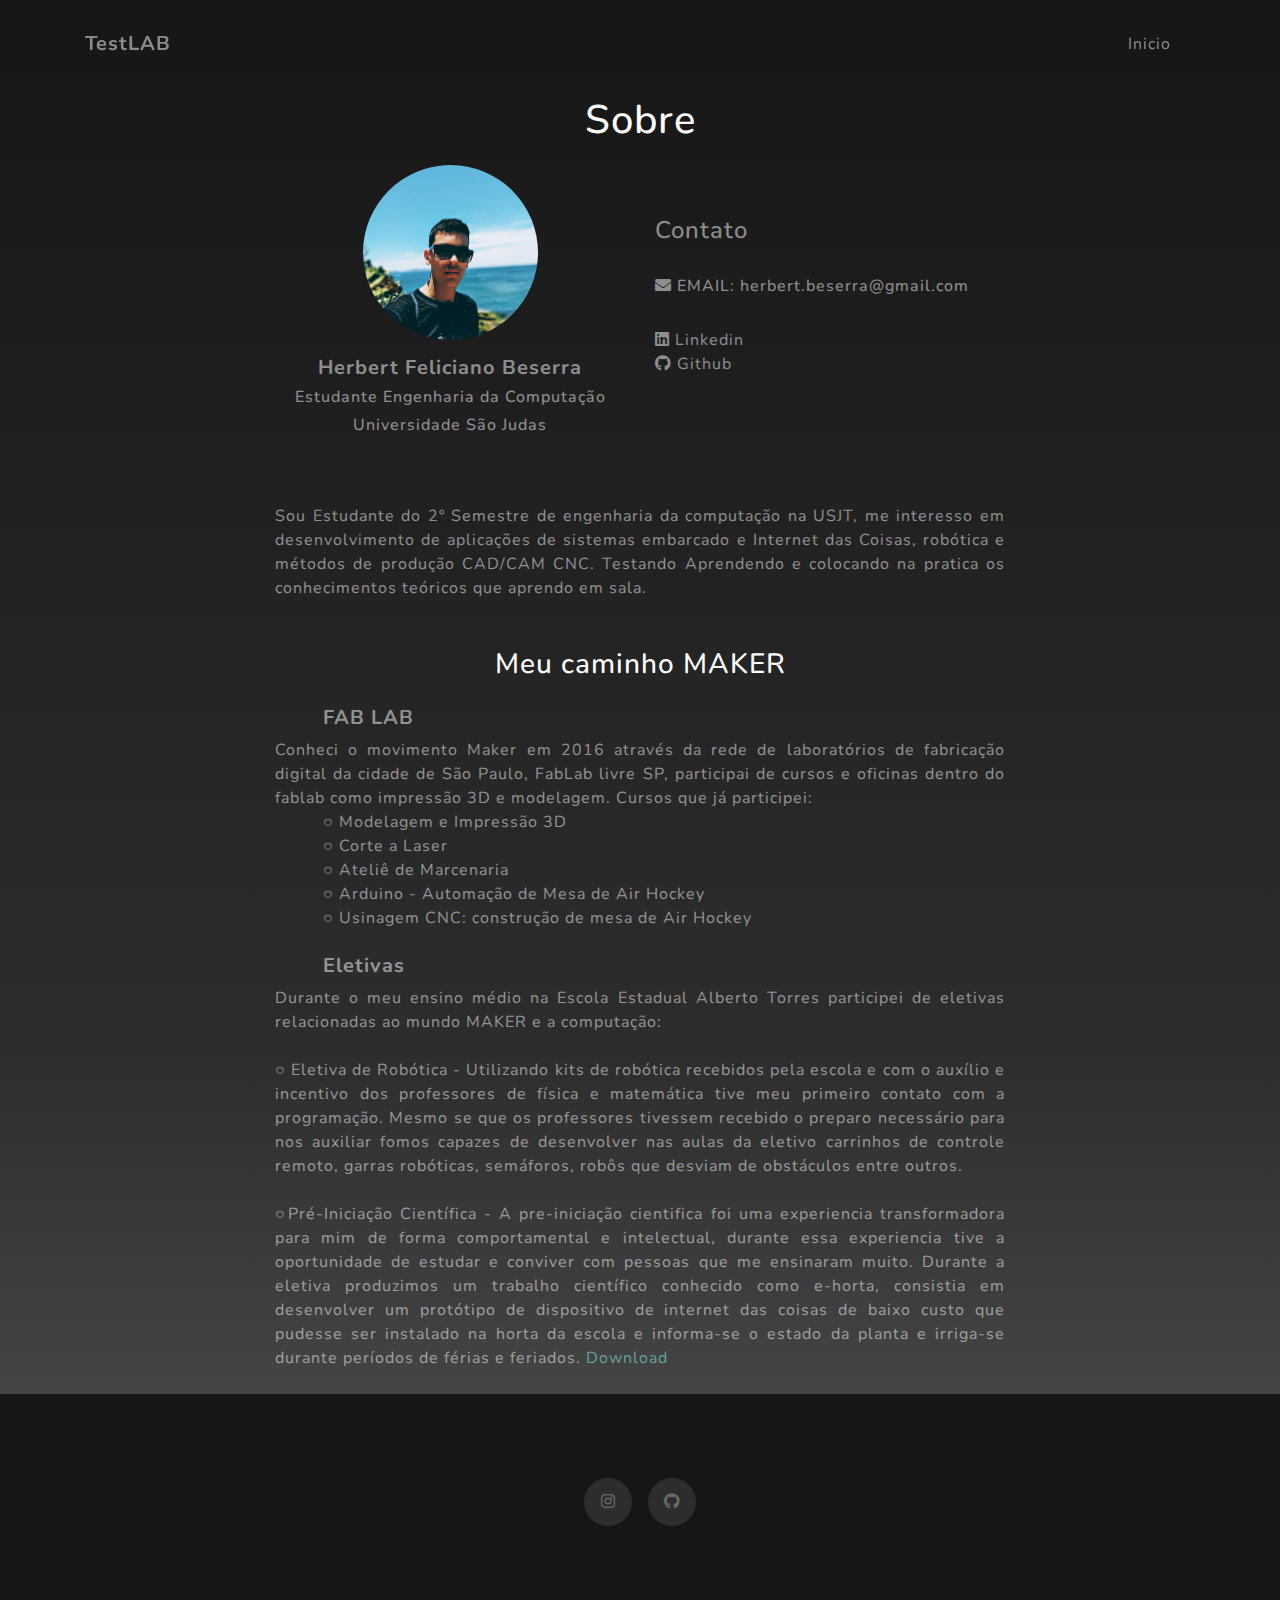
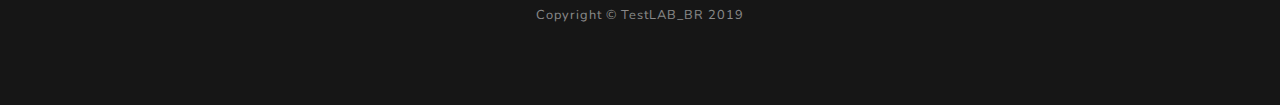
<file: sobre/index.html>
<!DOCTYPE html>
<html lang="pt-br">

<head>

    <meta charset="utf-8">
    <meta name="viewport" content="width=device-width, initial-scale=1, shrink-to-fit=no">
    <meta name="description"
        content="Plataforma de divulgação de conteudos MAKERS produzidos por mim em meus estudos. Arduino, CNC, Raspberry Pi, Esp-8266...">
    <meta name="author" content="Herbert F Beserra">
    <meta name="google-site-verification" content="mF5qvoe-1I9yORvbDgrWsy6tuOhL13DT28XYwBoY5MU" />
    <meta name="keywords" content="conhecimento, testlab climática, desenvolvimento, arduino, IOT, robotica, esp8266, instagram, maker, diy, homemade, feito em casa"/>
    <meta name="robots" content="index, nofollow">

    <link rel="apple-touch-icon" sizes="180x180" href="img/apple-touch-icon.png">
    <link rel="icon" type="image/png" sizes="32x32" href="../img/favicon-32x32.png">
    <link rel="icon" type="imge/png" sizes="16x16" href="../img/favicon-16x16.png">
    <link rel="manifest" href="../img/site.webmanifest">

    <title>Herbert Feliciano Beserra | TestLAB</title>

    <!-- Bootstrap core CSS -->
    <link href="../vendor/bootstrap/css/bootstrap.min.css" rel="stylesheet">

    <!-- Custom fonts for this template -->
    <link href="../vendor/fontawesome-free/css/all.min.css" rel="stylesheet">
    <link href="https://fonts.googleapis.com/css?family=Varela+Round" rel="stylesheet">
    <link
        href="https://fonts.googleapis.com/css?family=Nunito:200,200i,300,300i,400,400i,600,600i,700,700i,800,800i,900,900i"
        rel="stylesheet">

    <!-- Custom styles for this template -->
    <link href="../css/grayscale.min.css" rel="stylesheet">

</head>

<body id="page-top">

    <!-- Navigation -->
    <nav class="navbar navbar-expand-lg navbar-light fixed-top" id="mainNav">
        <div class="container">
            <a class="navbar-brand js-scroll-trigger" href="#page-top">TestLAB</a>
            <button class="navbar-toggler navbar-toggler-right" type="button" data-toggle="collapse"
                data-target="#navbarResponsive" aria-controls="navbarResponsive" aria-expanded="false"
                aria-label="Toggle navigation">
                <i class="fas fa-bars"></i>
            </button>
            <div class="collapse navbar-collapse" id="navbarResponsive">
                <ul class="navbar-nav ml-auto">
                    <li class="nav-item">
                        <a class="nav-link js-scroll-trigger" href="http://labdetest.github.io/">Inicio</a>
                    </li>
                </ul>
            </div>
        </div>
    </nav>

    <!-- Header 
    <header class="masthead">
        <div class="container d-flex h-100 align-items-center">
            <div class="mx-auto text-center">
                <h1 class="mx-auto my-0 text-uppercase">Faça & Teste</h1>
                <h2 class="text-white-50 mx-auto mt-2 mb-5">O TestLAB é a minha maneira de compartilhar conhecimento e
                    aprender ao mesmo tempo </h2>
                <a href="#about" class="btn btn-primary js-scroll-trigger">Venha comigo</a>
            </div>
        </div>
    </header>
-->
    <!-- About Section -->
    <section id="about" class="about-section text-center pt-5">
        <div class="container">
            <div class="row justify-content-md-center">
                <div class="col-lg-12 mx-auto mt-5">
                    <h1 class="text-white">Sobre</h1>
                </div>
                <div class="col-lg-4 my-auto mt-2">
                    <img src="../img/Perfil.jpg" alt="..." class="rounded-circle my-auto w-50 h-auto">
                    <h5 class="text-white-50 font-weight-bolder mt-3">Herbert Feliciano Beserra</h5>
                    <h6 class="text-white-50">Estudante Engenharia da Computação</h6>
                    <h6 class="text-white-50">Universidade São Judas</h6>
                </div>
                <div class="col-lg-4 mt-5 pt-3 text-left">
                    <h4 class="text-white-50">Contato</h4><br>
                        <h6><a class="text-white-50" href="mailto:herbert.beserra@gmail.com?subject=TestLAB"><i class="fa fa-envelope"></i> EMAIL: herbert.beserra@gmail.com</a></h6><br>
                        <p><a class="text-white-50" href="https://www.linkedin.com/in/herbert-b/"><i class="fab fa-linkedin"></i> Linkedin</a><br>
                        <a class="text-white-50" href="https://github.com/HBeserra/"><i class="fab fa-github"></i> Github</a></p>
                </div>
                <div class="col-lg-8 mx-auto mt-5 mb-0">
                    <p class="text-white-50 my-auto text-justify pb-5">Sou Estudante do 2º Semestre de engenharia da computação na USJT, me interesso em desenvolvimento de aplicações de sistemas embarcado e Internet das Coisas, robótica e métodos de produção CAD/CAM CNC. Testando Aprendendo e colocando na pratica os conhecimentos teóricos que aprendo em sala.
                    </p>
                    <h3 class="text-white mb-4">Meu caminho MAKER</h3>
                    <H5 class="text-white-50 text-left pl-5 font-weight-bold">FAB LAB</H5>
                    <p class="text-white-50 mb-0 text-justify">Conheci o movimento Maker em 2016 através da rede de laboratórios de fabricação digital da cidade de São Paulo, FabLab livre SP, participai de cursos e oficinas dentro do fablab como impressão 3D e modelagem. Cursos que já participei:</p><p class="text-white-50 mb-4 pl-5 text-left">&#9675; Modelagem e Impressão 3D<br> &#9675; Corte a Laser <br>&#9675; Ateliê de Marcenaria<br>&#9675; Arduino - Automação de Mesa de Air Hockey<br>&#9675; Usinagem CNC: construção de mesa de Air Hockey</p>
                    <H5 class="text-white-50 text-left pl-5 font-weight-bold">Eletivas</H5>
                    <p class="text-white-50 mb-4 text-justify">Durante o meu ensino médio na Escola Estadual Alberto Torres participei de eletivas relacionadas ao mundo MAKER e a computação:<br><br>&#9675; Eletiva de Robótica - Utilizando kits de robótica recebidos pela escola e com o auxílio e incentivo dos professores de física e matemática tive meu primeiro contato com a programação. Mesmo se que os professores tivessem recebido o preparo necessário para nos auxiliar fomos capazes de desenvolver nas aulas da eletivo carrinhos de controle remoto, garras robóticas, semáforos, robôs que desviam de obstáculos entre outros.<br><br>&#9675;Pré-Iniciação Científica - A pre-iniciação cientifica foi uma experiencia transformadora para mim de forma comportamental e intelectual, durante essa experiencia tive a oportunidade de estudar e conviver com pessoas que me ensinaram muito. Durante a eletiva produzimos um trabalho científico conhecido como e-horta, consistia em desenvolver um protótipo de dispositivo de internet das coisas de baixo custo que pudesse ser instalado na horta da escola e informa-se o estado da planta e irriga-se durante períodos de férias e feriados.
                    <a href="../static/folder_centd_escola.pdf" >Download</a>
                    </p>
                </div>
            </div>
        </div>
    </section>


    <!-- Contact Section -->
    <section class="contact-section pt-1 bg-black">
        <div class="container">
            <div class="social d-flex justify-content-center">
                <a href="https://www.instagram.com/testlab_br/" class="mx-2">
                    <i class="fab fa-instagram"></i>
                </a>
                <a href="https://github.com/labdetest" class="mx-2">
                    <i class="fab fa-github"></i>
                </a>
            </div>

        </div>
    </section>

    <!-- Footer -->
    <footer class="bg-black small text-center text-white-50">
        <div class="container">
            Copyright &copy; TestLAB_BR 2019
        </div>
    </footer>

    <!-- Bootstrap core JavaScript -->
    <script src="../vendor/jquery/jquery.min.js"></script>
    <script src="../vendor/bootstrap/js/bootstrap.bundle.min.js"></script>

    <!-- Plugin JavaScript -->
    <script src="../vendor/jquery-easing/jquery.easing.min.js"></script>

    <!-- Custom scripts for this template -->
    <script src="../js/grayscale.min.js"></script>

</body>

</html>
</file>
<file: css/grayscale.min.css>
/*!
 * Start Bootstrap - Grayscale v5.0.9 (https://startbootstrap.com/template-overviews/grayscale)
 * Copyright 2013-2019 Start Bootstrap
 * Licensed under MIT (https://github.com/BlackrockDigital/startbootstrap-grayscale/blob/master/LICENSE)
 */#mainNav{min-height:56px;background-color:#fff}#mainNav .navbar-toggler{font-size:80%;padding:.75rem;color:#64a19d;border:1px solid #64a19d}#mainNav .navbar-toggler:focus{outline:0}#mainNav .navbar-brand{color:#161616;font-weight:700;padding:.9rem 0}#mainNav .navbar-nav .nav-item:hover{color:fade(white,80%);outline:0;background-color:transparent}#mainNav .navbar-nav .nav-item:active,#mainNav .navbar-nav .nav-item:focus{outline:0;background-color:transparent}@media (min-width:992px){#mainNav{padding-top:0;padding-bottom:0;border-bottom:none;background-color:transparent;transition:background-color .3s ease-in-out}#mainNav .navbar-brand{padding:.5rem 0;color:rgba(255,255,255,.5)}#mainNav .nav-link{transition:none;padding:2rem 1.5rem;color:rgba(255,255,255,.5)}#mainNav .nav-link:hover{color:rgba(255,255,255,.75)}#mainNav .nav-link:active{color:#fff}#mainNav.navbar-shrink{background-color:#fff}#mainNav.navbar-shrink .navbar-brand{color:#161616}#mainNav.navbar-shrink .nav-link{color:#161616;padding:1.5rem 1.5rem 1.25rem;border-bottom:.25rem solid transparent}#mainNav.navbar-shrink .nav-link:hover{color:#64a19d}#mainNav.navbar-shrink .nav-link:active{color:#467370}#mainNav.navbar-shrink .nav-link.active{color:#64a19d;outline:0;border-bottom:.25rem solid #64a19d}}.masthead{position:relative;width:100%;height:auto;min-height:35rem;padding:15rem 0;background:linear-gradient(to bottom,rgba(22,22,22,.3) 0,rgba(22,22,22,.7) 75%,#161616 100%),url(../img/bg-masthead.jpg);background-position:center;background-repeat:no-repeat;background-attachment:scroll;background-size:cover}.masthead h1{font-family:'Varela Round';font-size:2.5rem;line-height:2.5rem;letter-spacing:.8rem;background:-webkit-linear-gradient(rgba(255,255,255,.9),rgba(255,255,255,0));-webkit-text-fill-color:transparent;-webkit-background-clip:text}.masthead h2{max-width:20rem;font-size:1rem}@media (min-width:768px){.masthead h1{font-size:4rem;line-height:4rem}}@media (min-width:992px){.masthead{height:100vh;padding:0}.masthead h1{font-size:6.5rem;line-height:6.5rem;letter-spacing:.8rem}.masthead h2{max-width:30rem;font-size:1.25rem}}.btn{box-shadow:0 .1875rem .1875rem 0 rgba(0,0,0,.1)!important;padding:1.25rem 2rem;font-family:'Varela Round';font-size:80%;text-transform:uppercase;letter-spacing:.15rem;border:0}.btn-primary{background-color:#64a19d}.btn-primary:hover{background-color:#4f837f}.btn-primary:focus{background-color:#4f837f;color:#fff}.btn-primary:active{background-color:#467370!important}.about-section{padding-top:10rem;background:linear-gradient(to bottom,#161616 0,rgba(22,22,22,.9) 75%,rgba(22,22,22,.8) 100%)}.about-section p{margin-bottom:5rem}.projects-section{padding:10rem 0}.projects-section .featured-text{padding:2rem}@media (min-width:992px){.projects-section .featured-text{padding:0 0 0 2rem;border-left:.5rem solid #64a19d}}.projects-section .project-text{padding:3rem;font-size:90%}@media (min-width:992px){.projects-section .project-text{padding:5rem}.projects-section .project-text hr{border-color:#64a19d;border-width:.25rem;width:30%}}.signup-section{padding:10rem 0;background:linear-gradient(to bottom,rgba(22,22,22,.1) 0,rgba(22,22,22,.5) 75%,#161616 100%),url(../img/paquimetro.png);background-position:center;background-repeat:no-repeat;background-attachment:scroll;background-size:cover}.signup-section .form-inline input{box-shadow:0 .1875rem .1875rem 0 rgba(0,0,0,.1)!important;padding:1.25rem 2rem;height:auto;font-family:'Varela Round';font-size:80%;text-transform:uppercase;letter-spacing:.15rem;border:0}.contact-section{padding:5rem 0 0}.contact-section .card{border:0;border-bottom:.25rem solid #64a19d}.contact-section .card h4{font-size:.8rem;font-family:'Varela Round';text-transform:uppercase;letter-spacing:.15rem}.contact-section .card hr{border-color:#64a19d;border-width:.25rem;width:3rem}.contact-section .social{margin-top:5rem}.contact-section .social a{text-align:center;height:3rem;width:3rem;background:rgba(255,255,255,.1);border-radius:100%;line-height:3rem;color:rgba(255,255,255,.3)}.contact-section .social a:hover{color:rgba(255,255,255,.5)}.contact-section .social a:active{color:#fff}body{font-family:Nunito;letter-spacing:.0625em}a{color:#64a19d}a:focus,a:hover{text-decoration:none;color:#3c6360}.bg-black{background-color:#161616!important}.bg-primary{background-color:#64a19d!important}.text-primary{color:#64a19d!important}footer{padding:5rem 0}
</file>
